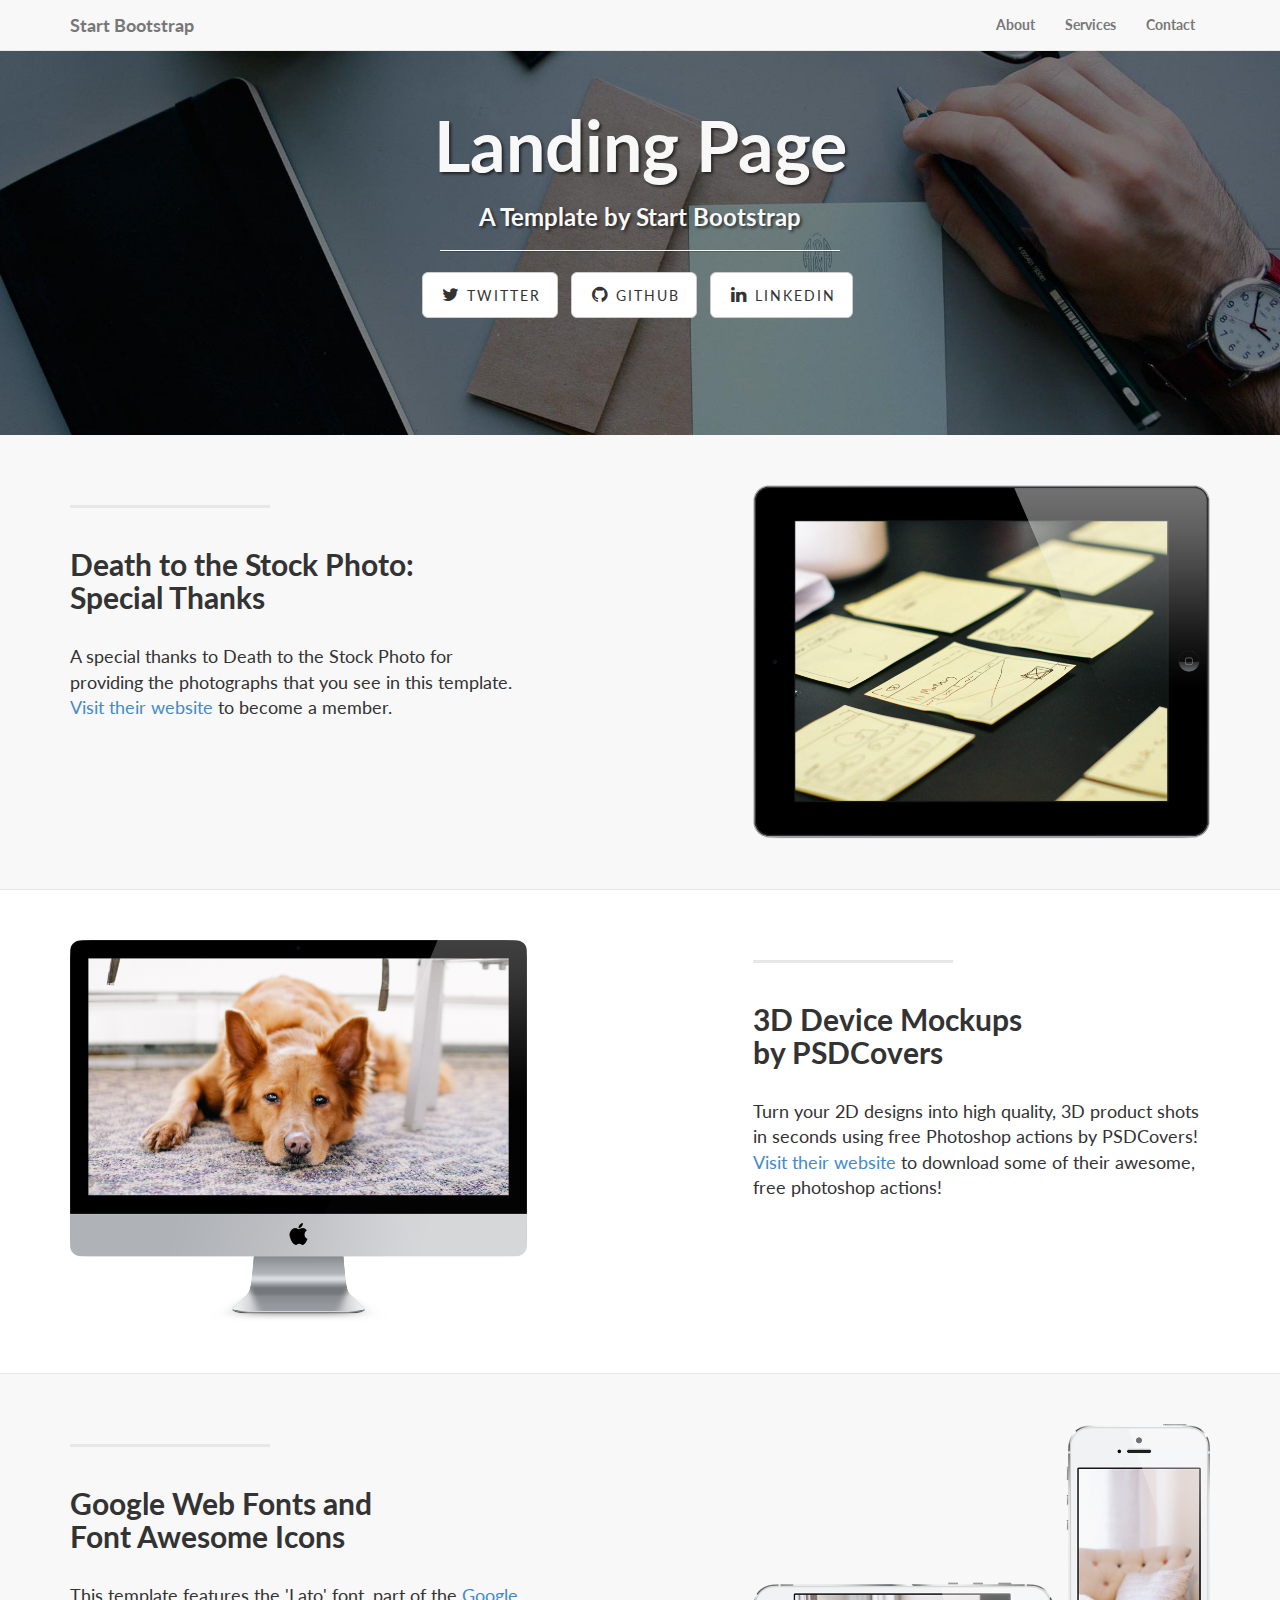
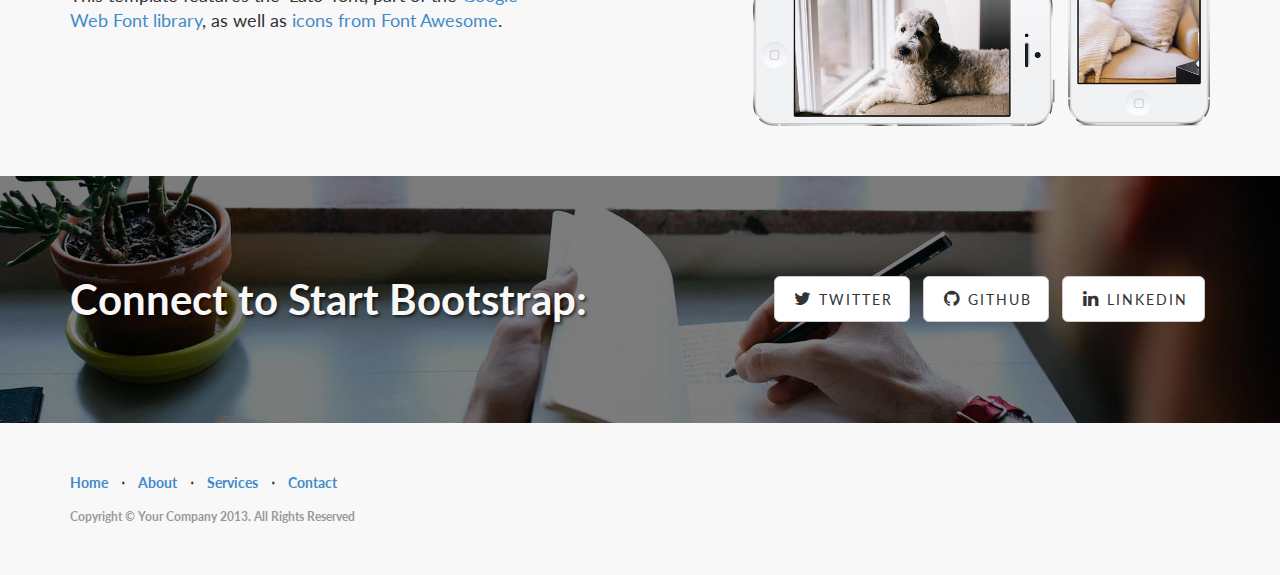
<file: static/landing-page/index.html>
<!DOCTYPE html>
<html lang="en">

<head>
    <meta charset="utf-8">
    <meta name="viewport" content="width=device-width, initial-scale=1.0">
    <meta name="description" content="">
    <meta name="author" content="">

    <title>Landing Page Template for Bootstrap</title>

    <!-- Bootstrap core CSS -->
    <link href="css/bootstrap.css" rel="stylesheet">

    <!-- Custom Google Web Font -->
    <link href="font-awesome/css/font-awesome.min.css" rel="stylesheet">
    <link href='http://fonts.googleapis.com/css?family=Lato:100,300,400,700,900,100italic,300italic,400italic,700italic,900italic' rel='stylesheet' type='text/css'>

    <!-- Add custom CSS here -->
    <link href="css/landing-page.css" rel="stylesheet">

</head>

<body>

    <nav class="navbar navbar-default navbar-fixed-top" role="navigation">
        <div class="container">
            <div class="navbar-header">
                <button type="button" class="navbar-toggle" data-toggle="collapse" data-target=".navbar-ex1-collapse">
                    <span class="sr-only">Toggle navigation</span>
                    <span class="icon-bar"></span>
                    <span class="icon-bar"></span>
                    <span class="icon-bar"></span>
                </button>
                <a class="navbar-brand" href="http://startbootstrap.com">Start Bootstrap</a>
            </div>

            <!-- Collect the nav links, forms, and other content for toggling -->
            <div class="collapse navbar-collapse navbar-right navbar-ex1-collapse">
                <ul class="nav navbar-nav">
                    <li><a href="#about">About</a>
                    </li>
                    <li><a href="#services">Services</a>
                    </li>
                    <li><a href="#contact">Contact</a>
                    </li>
                </ul>
            </div>
            <!-- /.navbar-collapse -->
        </div>
        <!-- /.container -->
    </nav>

    <div class="intro-header">

        <div class="container">

            <div class="row">
                <div class="col-lg-12">
                    <div class="intro-message">
                        <h1>Landing Page</h1>
                        <h3>A Template by Start Bootstrap</h3>
                        <hr class="intro-divider">
                        <ul class="list-inline intro-social-buttons">
                            <li><a href="https://twitter.com/SBootstrap" class="btn btn-default btn-lg"><i class="fa fa-twitter fa-fw"></i> <span class="network-name">Twitter</span></a>
                            </li>
                            <li><a href="https://github.com/IronSummitMedia/startbootstrap" class="btn btn-default btn-lg"><i class="fa fa-github fa-fw"></i> <span class="network-name">Github</span></a>
                            </li>
                            <li><a href="#" class="btn btn-default btn-lg"><i class="fa fa-linkedin fa-fw"></i> <span class="network-name">Linkedin</span></a>
                            </li>
                        </ul>
                    </div>
                </div>
            </div>

        </div>
        <!-- /.container -->

    </div>
    <!-- /.intro-header -->

    <div class="content-section-a">

        <div class="container">

            <div class="row">
                <div class="col-lg-5 col-sm-6">
                    <hr class="section-heading-spacer">
                    <div class="clearfix"></div>
                    <h2 class="section-heading">Death to the Stock Photo:
                        <br>Special Thanks</h2>
                    <p class="lead">A special thanks to Death to the Stock Photo for providing the photographs that you see in this template. <a target="_blank" href="http://join.deathtothestockphoto.com/">Visit their website</a> to become a member.</p>
                </div>
                <div class="col-lg-5 col-lg-offset-2 col-sm-6">
                    <img class="img-responsive" src="img/ipad.png" alt="">
                </div>
            </div>

        </div>
        <!-- /.container -->

    </div>
    <!-- /.content-section-a -->

    <div class="content-section-b">

        <div class="container">

            <div class="row">
                <div class="col-lg-5 col-lg-offset-1 col-sm-push-6  col-sm-6">
                    <hr class="section-heading-spacer">
                    <div class="clearfix"></div>
                    <h2 class="section-heading">3D Device Mockups
                        <br>by PSDCovers</h2>
                    <p class="lead">Turn your 2D designs into high quality, 3D product shots in seconds using free Photoshop actions by PSDCovers! <a target="_blank" href="http://www.psdcovers.com/">Visit their website</a> to download some of their awesome, free photoshop actions!</p>
                </div>
                <div class="col-lg-5 col-sm-pull-6  col-sm-6">
                    <img class="img-responsive" src="img/doge.png" alt="">
                </div>
            </div>

        </div>
        <!-- /.container -->

    </div>
    <!-- /.content-section-b -->

    <div class="content-section-a">

        <div class="container">

            <div class="row">
                <div class="col-lg-5 col-sm-6">
                    <hr class="section-heading-spacer">
                    <div class="clearfix"></div>
                    <h2 class="section-heading">Google Web Fonts and
                        <br>Font Awesome Icons</h2>
                    <p class="lead">This template features the 'Lato' font, part of the <a target="_blank" href="http://www.google.com/fonts">Google Web Font library</a>, as well as <a target="_blank" href="http://fontawesome.io">icons from Font Awesome</a>.</p>
                </div>
                <div class="col-lg-5 col-lg-offset-2 col-sm-6">
                    <img class="img-responsive" src="img/phones.png" alt="">
                </div>
            </div>

        </div>
        <!-- /.container -->

    </div>
    <!-- /.content-section-a -->

    <div class="banner">

        <div class="container">

            <div class="row">
                <div class="col-lg-6">
                    <h2>Connect to Start Bootstrap:</h2>
                </div>
                <div class="col-lg-6">
                    <ul class="list-inline banner-social-buttons">
                        <li><a href="https://twitter.com/SBootstrap" class="btn btn-default btn-lg"><i class="fa fa-twitter fa-fw"></i> <span class="network-name">Twitter</span></a>
                        </li>
                        <li><a href="https://github.com/IronSummitMedia/startbootstrap" class="btn btn-default btn-lg"><i class="fa fa-github fa-fw"></i> <span class="network-name">Github</span></a>
                        </li>
                        <li><a href="#" class="btn btn-default btn-lg"><i class="fa fa-linkedin fa-fw"></i> <span class="network-name">Linkedin</span></a>
                        </li>
                    </ul>
                </div>
            </div>

        </div>
        <!-- /.container -->

    </div>
    <!-- /.banner -->

    <footer>
        <div class="container">
            <div class="row">
                <div class="col-lg-12">
                    <ul class="list-inline">
                        <li><a href="#home">Home</a>
                        </li>
                        <li class="footer-menu-divider">&sdot;</li>
                        <li><a href="#about">About</a>
                        </li>
                        <li class="footer-menu-divider">&sdot;</li>
                        <li><a href="#services">Services</a>
                        </li>
                        <li class="footer-menu-divider">&sdot;</li>
                        <li><a href="#contact">Contact</a>
                        </li>
                    </ul>
                    <p class="copyright text-muted small">Copyright &copy; Your Company 2013. All Rights Reserved</p>
                </div>
            </div>
        </div>
    </footer>

    <!-- JavaScript -->
    <script src="js/jquery-1.10.2.js"></script>
    <script src="js/bootstrap.js"></script>

</body>

</html>
</file>
<file: static/landing-page/css/landing-page.css>
body, html {
	height: 100%;
	width: 100%;
}

body, h1, h2, h3, h4, h5, h6 {
	font-family: "Lato", "Helvetica Neue", Helvetica, Arial, sans-serif;
	font-weight: 700;
}

.lead {
	font-size: 18px;
	font-weight: 400;
}

.intro-header {
	padding-top: 50px; /* If you're making other pages, make sure there is 50px of padding to make sure the navbar doesn't overlap content! */
	padding-bottom: 50px;
	color: #f8f8f8;
	background: url(../img/intro-bg.jpg) no-repeat center center;
	background-size: cover;
	text-align: center;
}

.intro-message {
	position: relative;
	padding-top: 5%;
	padding-bottom: 5%;
}

.intro-message > h1 {
	margin: 0;
	font-size: 5em;
	text-shadow: 2px 2px 3px rgba(0, 0, 0, 0.6);
}

.intro-divider {
	width: 400px;
	border-top: 1px solid #f8f8f8;
	border-bottom: 1px solid rgba(0, 0, 0, 0.2);
}

.intro-message > h3 {
	text-shadow: 2px 2px 3px rgba(0, 0, 0, 0.6);
}

@media (max-width: 767px) {
	.intro-message {
		padding-bottom: 15%;
	}

	.intro-message > h1 {
		font-size: 3em;
	}

	ul.intro-social-buttons > li {
		display: block;
		margin-bottom: 20px;
		padding: 0;
	}

	ul.intro-social-buttons > li:last-child {
		margin-bottom: 0;
	}

	.intro-divider {
		width: 100%;
	}
}

.network-name {
	text-transform: uppercase;
	font-size: 14px;
	font-weight: 400;
	letter-spacing: 2px;
}

.content-section-a {
	background-color: #f8f8f8;
	padding: 50px 0;
}

.content-section-b {
	border-top: 1px solid #e7e7e7;
	border-bottom: 1px solid #e7e7e7;
	padding: 50px 0;
}

.section-heading {
	margin-bottom: 30px;
}

.section-heading-spacer {
	border-top: 3px solid #e7e7e7;
	width: 200px;
	float: left;
}

.banner {
	padding: 100px 0;
	color: #f8f8f8;
	background: url(../img/banner-bg.jpg) no-repeat center center;
	background-size: cover;
}

.banner h2 {
	margin: 0;
	text-shadow: 2px 2px 3px rgba(0, 0, 0, 0.6);
	font-size: 3em;
}

.banner ul {
	margin-bottom: 0;
}

.banner-social-buttons {
	float: right;
	margin-top: 0;
}

@media (max-width: 1199px) {
	ul.banner-social-buttons {
		float: left;
		margin-top: 15px;
	}	
}

@media (max-width: 767px) {
	.banner h2 {
		margin: 0;
		text-shadow: 2px 2px 3px rgba(0, 0, 0, 0.6);
		font-size: 3em;
	}

	ul.banner-social-buttons > li {
		display: block;
		margin-bottom: 20px;
		padding: 0;
	}

	ul.banner-social-buttons > li:last-child {
		margin-bottom: 0;
	}	
}

footer {
	background-color: #f8f8f8;
	padding: 50px 0;
}

p.copyright {
	margin: 15px 0 0;
}
</file>
